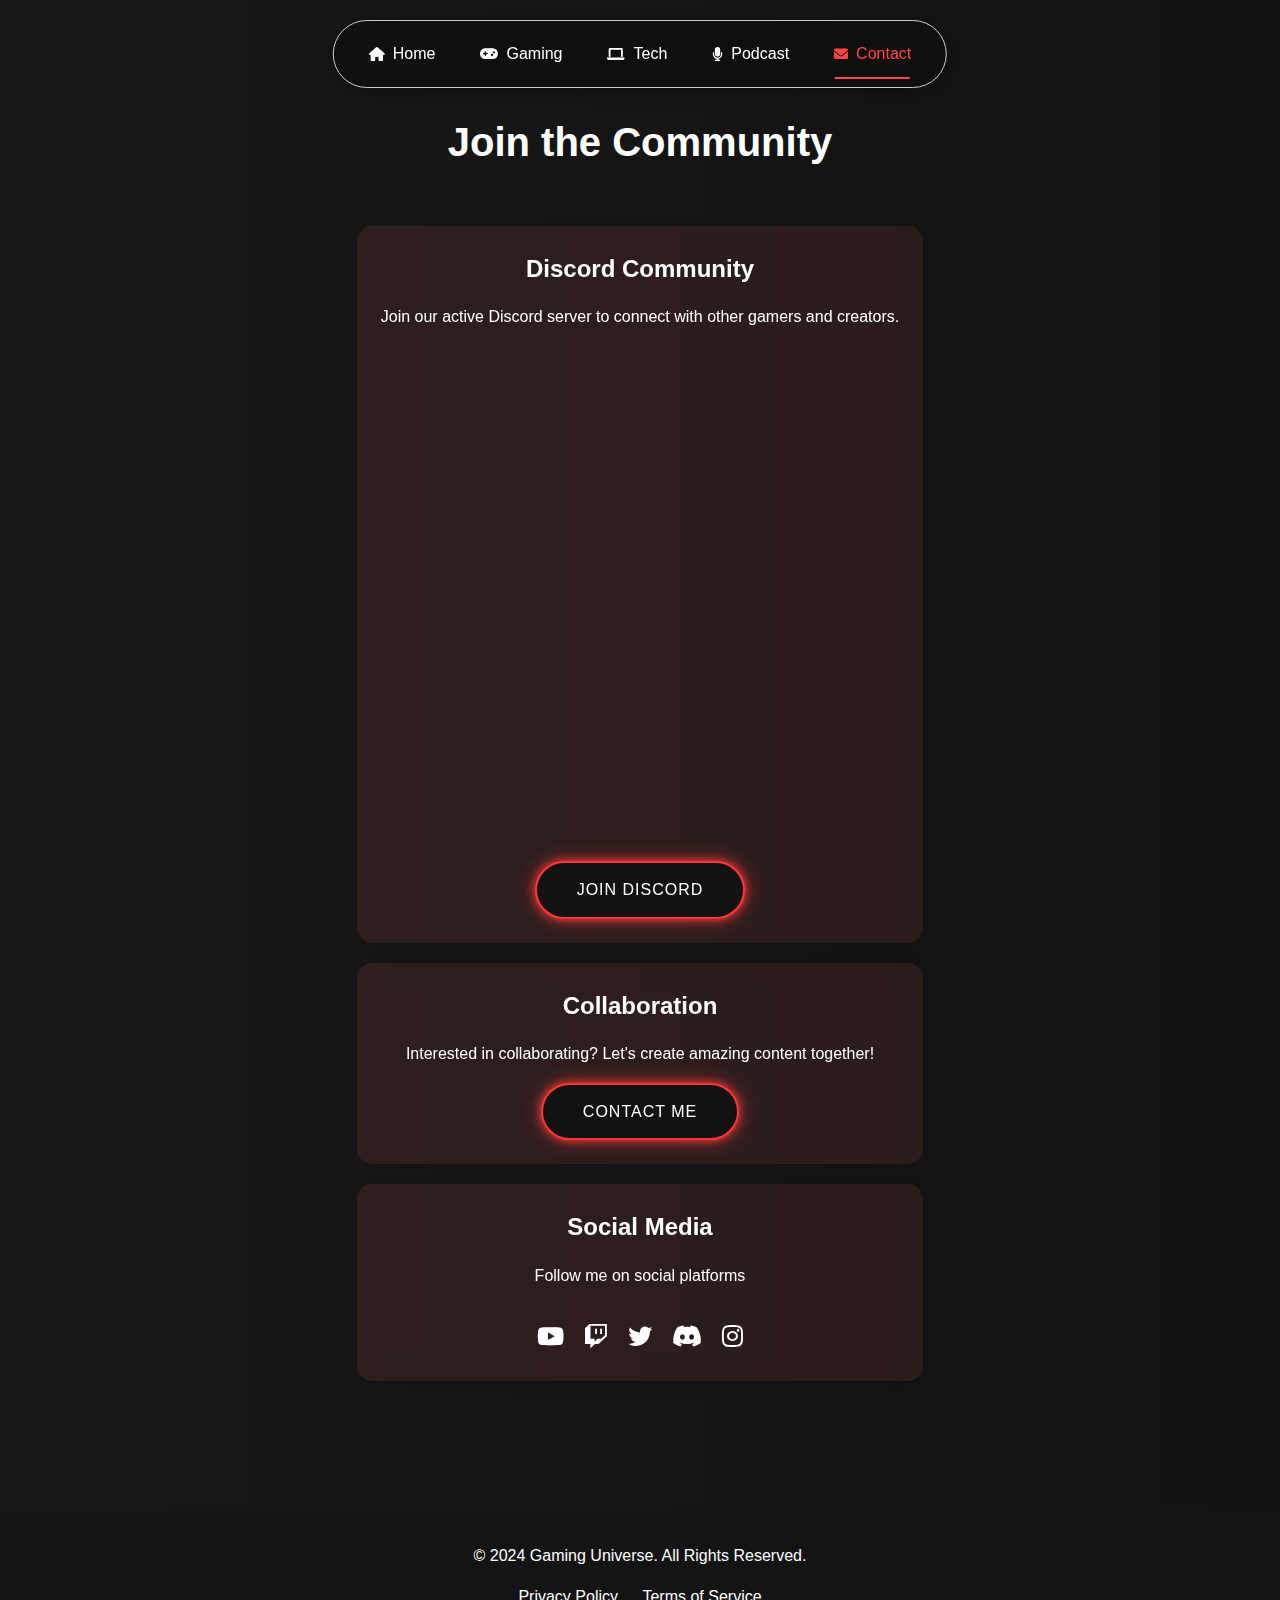
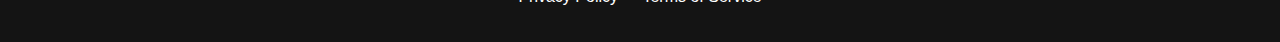
<file: contact.html>
<!DOCTYPE html>
<html lang="en">
<head>
    <meta charset="UTF-8">
    <meta name="viewport" content="width=device-width, initial-scale=1.0">
    <title>Contact - kasutta</title>
    <link rel="icon" href="./Kasutta favi.svg" type="image/x-icon">
    <link rel="stylesheet" href="styles.css">
    <link rel="stylesheet" href="https://cdnjs.cloudflare.com/ajax/libs/font-awesome/6.0.0/css/all.min.css">
</head>
<body>
    <nav class="navbar">
        <ul>
            <li><a href="index.html"><i class="fas fa-home"></i>Home</a></li>
            <li><a href="games.html"><i class="fas fa-gamepad"></i>Gaming</a></li>
            <li><a href="reviews.html"><i class="fas fa-laptop"></i>Tech</a></li>
            <li><a href="podcast.html"><i class="fas fa-microphone"></i>Podcast</a></li>
            <li><a href="contact.html"><i class="fas fa-envelope"></i>Contact</a></li>
        </ul>
    </nav>

    <div class="mobile-menu-toggle">
        <svg viewBox="0 0 100 80" width="30" height="40">
            <rect width="100" height="20" rx="10" fill="#ffffff" />
            <rect y="30" width="100" height="20" rx="10" fill="#ffffff" />
            <rect y="60" width="100" height="20" rx="10" fill="#ffffff" />
        </svg>
    </div>
        <section id="connect" class="section">
            <div class="content">
                <h2>Join the Community</h2>
                <div class="content-grid">
                    <div class="content-card">
                        <h3>Discord Community</h3>
                        <p>Join our active Discord server to connect with other gamers and creators.</p>
                        <iframe src="https://discord.com/widget?id=1234159477368946739&theme=dark" class="dis" width="350" height="500" allowtransparency="true" frameborder="0" sandbox="allow-popups allow-popups-to-escape-sandbox allow-same-origin allow-scripts" class="dis_widget"></iframe>
                        <a href="https://discord.gg/nubBWnx99v" target="_blank" class="cta-button">Join Discord</a>
                    </div>
                    <div class="content-card">
                        <h3>Collaboration</h3>
                        <p>Interested in collaborating? Let's create amazing content together!</p>
                        <a href="https://wa.me/94711818021" target="_blank" class="cta-button">Contact Me</a>
                    </div>
                    <!-- <div class="content-card">
                        <h3>Business Inquiries</h3>
                        <p>For sponsorships and collaborations</p>
                        <a href="mailto:your-email@example.com" class="cta-button">Contact Me</a>
                    </div> -->
                    <div class="content-card">
                        <h3>Social Media</h3>
                        <p>Follow me on social platforms</p>
                        <div class="social-links">
                            <a href="#" class="youtube"><i class="fab fa-youtube"></i></a>
                            <a href="#" class="twitch"><i class="fab fa-twitch"></i></a>
                            <a href="#" class="twitter"><i class="fab fa-twitter"></i></a>
                            <a href="#" class="discord"><i class="fab fa-discord"></i></a>
                            <a href="#" class="instagram"><i class="fab fa-instagram"></i></a>
                        </div>
                    </div>
                    <!-- <div class="content-card">
                        <h3>Support</h3>
                        <p>Support the channel and get exclusive perks and behind-the-scenes content.</p>
                        <a href="#" class="cta-button">Become a Supporter</a>
                    </div> -->
                </div>
            </div>
        </section>      
    <footer>
        <div class="container">
            <p>&copy; 2024 Gaming Universe. All Rights Reserved.</p>
            <div class="footer-links">
                <a href="privacy.html">Privacy Policy</a>
                <a href="terms.html">Terms of Service</a>
            </div>
        </div>
    </footer>

    <script src="scripts.js"></script>
</body>
</html>
</file>
<file: styles.css>
/* Global Reset and Base Styles */
@import url('https://fonts.googleapis.com/css2?family=Orbitron:wght@400..900&display=swap');
@import url('https://fonts.googleapis.com/css2?family=Material+Symbols+Outlined');
* {
    margin: 0;
    padding: 0;
    box-sizing: border-box;
}

:root {
    --primary-bg-color: #181818;
    --secondary-bg-color: #131212;
    --text-color: #ffffff;
    --accent-color: #ff3535;
    --hover-accent: #ff3838;
    --card-bg-color: rgba(255, 104, 104, 0.1);
    --navbar-bg-color: rgba(31, 30, 30, 0.658);
    --navbar-background: rgba(0, 0, 0, 0.24);
    --navbar-hover: #ff4444;
    --navbar-mobile-background: #121212;
}

body {
    font-family: 'Arial', 'Helvetica', sans-serif;
    background: linear-gradient(to right, var(--primary-bg-color), var(--secondary-bg-color));
    color: var(--text-color);
    line-height: 1.6;
    overflow-x: hidden;

}
/* Animated Gradient Background for Hero Section */

.hero {
    position: relative;
    overflow: hidden;
    opacity: 0;
    transform: translateY(20px);
    transition: opacity 8s ease, transform 1s ease;
}

.hero.fade-in {
    opacity: 1;
    transform: translateY(0);
}

#particles-js {
    position: absolute;
    width: 100%;
    height: 100vh;
    top: 0;
    left: 0;

    background: linear-gradient(
        #24110000,
        #191919
    ), 
    url(./img/Leonardo_Phoenix_Create_a_professional_digital_artwork_design_2\ \(1\).jpg);
    background-repeat: no-repeat;
    background-position: center;
    background-size: cover;
    
}
/* -45deg,
        #1d1d1d, 
        #2e0303 */


@keyframes moveParticles {
    from {
        background-position: 0 0;
    }
    to {
        background-position: 1000px 1000px;
    }
}

/* Consistent Typography */
h1 { 
    padding-top: 550px;
    font-family: "Orbitron", serif;;
    font-weight: bolder;
    font-size: 5rem; 
    color: var(--text-color); 
    margin-bottom: 1rem;
    text-shadow: 2px 2px 4px rgba(0,0,0,0.5);
}
.scroll-down {
    position: relative;
    text-align: center;
    cursor: pointer;
    
}

.scroll-down .material-symbols-outlined {
    font-size: 4rem;
    color: #ffffff;
    animation: bounce 1.5s infinite;
}

/* Bounce Animation */
@keyframes bounce {
    0%, 20%, 50%, 80%, 100% {
        transform: translateY(0);
    }
    40% {
        transform: translateY(10px);
    }
    60% {
        transform: translateY(5px);
    }
}
h2 { 
    padding-top: 10px;
    font-size: 2.5rem; 
    text-align: center; 
    margin-bottom: 2rem; 
}

h3 { 
    font-size: 1.5rem; 
    margin-bottom: 1rem; 
}

/* CSS for Profile Picture */
.profile-img {
    width: 250px; /* Adjust to your desired size */
    height: 250px; /* Maintain a square aspect ratio */
    border-radius: 50%; /* Makes the image circular */
    border: 5px solid #ccc; /* Adds a border around the image */
    box-shadow: 0 4px 6px rgba(0, 0, 0, 0.1); /* Optional: adds a subtle shadow */
    object-fit: cover; /* Ensures the image scales correctly within the circle */
}

.material-symbols-outlined {
 color: var(--text-color);
 
}

/* Back to Top Button Styles */
.back-to-top {
    position: fixed;
    bottom: 20px;
    right: 20px;
    background-color: var(--accent-color);
    color: white;
    border: none;
    width: 50px;
    height: 50px;
    border-radius: 50%;
    font-size: 24px;
    cursor: pointer;
    opacity: 0;
    transition: opacity 0.3s ease, transform 0.3s ease;
    z-index: 1000;
    box-shadow: 0 4px 6px rgba(0, 0, 0, 0.1);
}

.back-to-top.show {
    opacity: 1;
}

.back-to-top:hover {
    transform: scale(1.1);
    background-color: #ff5555;
}

/* Smooth Scroll Behavior for HTML */
html {
    scroll-behavior: smooth;
}
.navbar1{
    background-color: #0f172a00; /* Dark navy color */
    padding: 10px 20px;
    color: #fff;
    border-radius: 50px;
    position: fixed;
    z-index: 1000;
    align-items: center;
    
}
.logo img {
    height: 65px;
    margin: 10px;
    cursor: pointer;
    border: 2px solid #000000;
    border-radius: 50%;
  }
.navbar {
    position: fixed;
    top: 20px;
    left: 50%;
    transform: translateX(-50%);
    background-color: var(--navbar-background);
    border-radius: 50px;
    z-index: 1000;
    backdrop-filter: blur(15px);
    box-shadow: 0 4px 15px rgba(0,0,0,0.3);
    padding: 10px 20px;
    max-width: 90%;
    width: auto;
    transition: all 0.3s ease;
    border: 1px solid #ccc; 
}

.navbar ul {
    display: flex;
    list-style: none;
    gap: 15px;
    align-items: center;
    justify-content: center;
}

.navbar a {
    color: var(--navbar-text);
    text-decoration: none;
    padding: 10px 15px;
    border-radius: 25px;
    transition: all 0.3s ease;
    display: flex;
    align-items: center;
    gap: 8px;
    font-weight: 500;
    position: relative;
}

.navbar a i {
    margin-right: 0px;
    font-size: 14px;
}

.navbar a::before {
    content: '';
    position: absolute;
    bottom: -2px;
    left: 50%;
    width: 0;
    height: 2px;
    background-color: var(--navbar-hover);
    transition: all 0.3s ease;
}

.navbar a:hover::before,
.navbar a.active::before {
    width: 70%;
    left: 15%;
}

.navbar a:hover,
.navbar a.active {
    color: var(--navbar-hover);
}
/* Mobile Menu Toggle */
/* Mobile Menu Toggle */
.mobile-menu-toggle {
    display: none;
    cursor: pointer;
    position: fixed;
    top: 15px;
    right: 15px;
    z-index: 1100;
    font-size: 30px;
}

/* Active State */
.mobile-menu-toggle.active {

    color: #ff0000; /* Dark text color */
    transition: all 0.3s ease-in-out; /* Smooth transition for effects */
}



/* Content Sections */
.section {
    padding: 100px 20px;
    min-height: 100vh;
    display: flex;
    align-items: center;
    justify-content: center;
    
}

.container {
    max-width: 1400px;
    width: 100%;
    margin: 0 auto;
    padding: 0 15px;
    text-align: center;
}

/* Content Grid */
.content-grid {
    display: grid;
    grid-template-columns: repeat(auto-fit, minmax(300px, 1fr));
    gap: 20px;
    padding: 20px;
    margin: 10px;
}

/* Content Card Styles */
.content-card {
    background: var(--card-bg-color, #ffffff);
    border-radius: 15px;
    padding: 1.5rem;
    transition: transform 0.3s, box-shadow 0.3s;
    backdrop-filter: blur(10px);
    display: flex;
    flex-direction: column;
    align-items: center;
    text-align: center;
    box-shadow: 0 5px 15px rgba(0, 0, 0, 0.1);
}

.content-card:hover {
    transform: translateY(-10px);
    box-shadow: 0 15px 30px rgba(0, 0, 0, 0.3);
}
.content-card img {
    width: 100%;
    height: 250px;
    object-fit: cover;
    border-radius: 10px;
    margin-bottom: 1rem;
}
.dis{
    height: 500px;
}
iframe{
    width: 100%;
    height: 250px;
    object-fit: cover;
    border-radius: 10px;
    margin-bottom: 15px;
}

/* Call to Action Buttons */
.cta-button {
    display: inline-block;
    backdrop-filter: blur(15px);
    background: var(--secondary-bg-color);
    border: 2px solid var(--accent-color);
    color: var(--text-color);
    font-size: 16px;
    letter-spacing: 1px;
    text-transform: uppercase;
    padding: 14px 40px;
    border-radius: 30px;
    text-decoration: none;
    margin-top: 1rem;
    position: relative;
    overflow: hidden;
    box-shadow: 0 0 10px var(--accent-color), 0 0 20px rgba(255, 68, 68, 0.5);
    transition: 0.3s ease-in-out;
}

.cta-button::before {
    content: "";
    position: absolute;
    top: 0;
    left: -100%;
    width: 100%;
    height: 100%;
    background: linear-gradient(90deg, transparent, rgba(255, 68, 68, 0.5), transparent);
    transition: all 0.5s;
    z-index: 1;
}

.cta-button:hover::before {
    left: 100%;
}

.cta-button:hover {
    background: var(--primary-bg-color);
    border-color: var(--hover-accent);
    color: var(--hover-accent);
    transform: scale(1.1);
    box-shadow: 0 0 15px var(--hover-accent), 0 0 30px rgba(255, 107, 107, 0.8);
}

.cta-button:active {
    transform: scale(0.95);
    box-shadow: 0 0 8px var(--accent-color), 0 0 15px rgba(255, 68, 68, 0.6);
}

/* Optional Pulse Animation */
@keyframes neonPulse {
    0%, 100% {
        box-shadow: 0 0 15px var(--accent-color), 0 0 30px rgba(255, 68, 68, 0.8);
    }
    50% {
        box-shadow: 0 0 20px var(--hover-accent), 0 0 40px rgba(255, 107, 107, 1);
    }
}

.cta-button {
    animation: neonPulse 1.5s infinite;
}

/* Social Links */
.social-links { 
    display: flex;
    justify-content: center;
    gap: 20px;
    margin-top: 30px;
    text-decoration: none;
}

.social-links a {
    font-size: 24px;
    position: relative;
    transition: transform 0.3s, filter 0.3s;
    color: #ffffff;
}

/* Individual social media colors */
.social-links a.youtube:hover {
    color: #FF0000; /* YouTube Red */
}
.social-links a.twitch:hover {
    color: #9146FF; /* Twitch Purple */
}
.social-links a.twitter:hover {
    color: #1DA1F2; /* Twitter Blue */
}
.social-links a.discord:hover {
    color: #5865F2; /* Discord Blue */
}
.social-links a.instagram:hover {
    color: #C13584; /* Instagram Gradient Primary */
}

/* Hover Effect */
.social-links a:hover {
    transform: scale(1.3) rotate(5deg); /* Scales and rotates */
    filter: drop-shadow(0 0 10px currentColor); /* Adds a glowing effect */
}

/* Gaming-style pulsing effect */
.social-links a::before {
    content: '';
    position: absolute;
    top: 50%;
    left: 50%;
    width: 0;
    height: 0;
    background-color: currentColor;
    border-radius: 50%;
    opacity: 0.5;
    transform: translate(-50%, -50%);
    transition: width 0.3s ease, height 0.3s ease, opacity 0.3s ease;
}

.social-links a:hover::before {
    width: 100%;
    height: 100%;
    opacity: 0;
    transition: width 0.5s ease, height 0.5s ease, opacity 0.5s ease;
}

/* Flashing border for Instagram hover */
.social-links a.instagram:hover {
    animation: flash-border 1s infinite alternate;
}



/* Footer */
footer {
    background-color: rgb(20, 20, 20);
    color: var(--text-color);
    text-align: center;
    padding: 2rem;
}

.footer-links {
    margin-top: 1rem;
}

.footer-links a {
    color: var(--text-color);
    margin: 0 10px;
    text-decoration: none;
}

/* Responsive Design */
@media (max-width: 900px) {
    .navbar {
        position: fixed;
        top: 0;
        right: 0;
        width: 50%;
        left: 49%;
        border-radius: 15px;
        background-color: var(--navbar-background);
        transform: translateY(-100%);
        transition: transform 0.3s ease;
        padding: 0;
    }
    .logo img {
        height: 45px;
       
      }
    .navbar.active {
        transform: translateY(0);
    }

    .navbar ul {
        flex-direction: column;
        align-items: center;
        padding: 80px 0 20px;
        gap: 10px;
    }

    .navbar a {
        width: 100%;
        text-align: center;
        padding: 15px;
        font-size: 1.1em;
    }
    .navbar a:hover {
        background-color: var(--navbar-hover);
        color: var(--text-color);
        transform: scale(1.05);
        
    }
    .navbar a:hover::before,
    .navbar a.active::before {
    width: 0%;
   
}
    .mobile-menu-toggle {
        display: block;
    }

    h1 {
        
        font-size: 2.5em;
    }

    h2 {
        font-size: 2em;
    }

    .content-grid {
        grid-template-columns: 1fr;
    }

    .profile-img {
        width: 150px;
        height: 150px;
    }
}

@media (max-width: 480px) {
    /* body {
        padding-top: 50px;
    } */

    h1 {
        padding-top: 400px;
        font-size: 2em;
    }

    h2 {
        font-size: 1.5em;
    }

    .hero {
        padding: 100px 10px;
    }

    .content-card {
        padding: 15px;
    }
}
</file>
